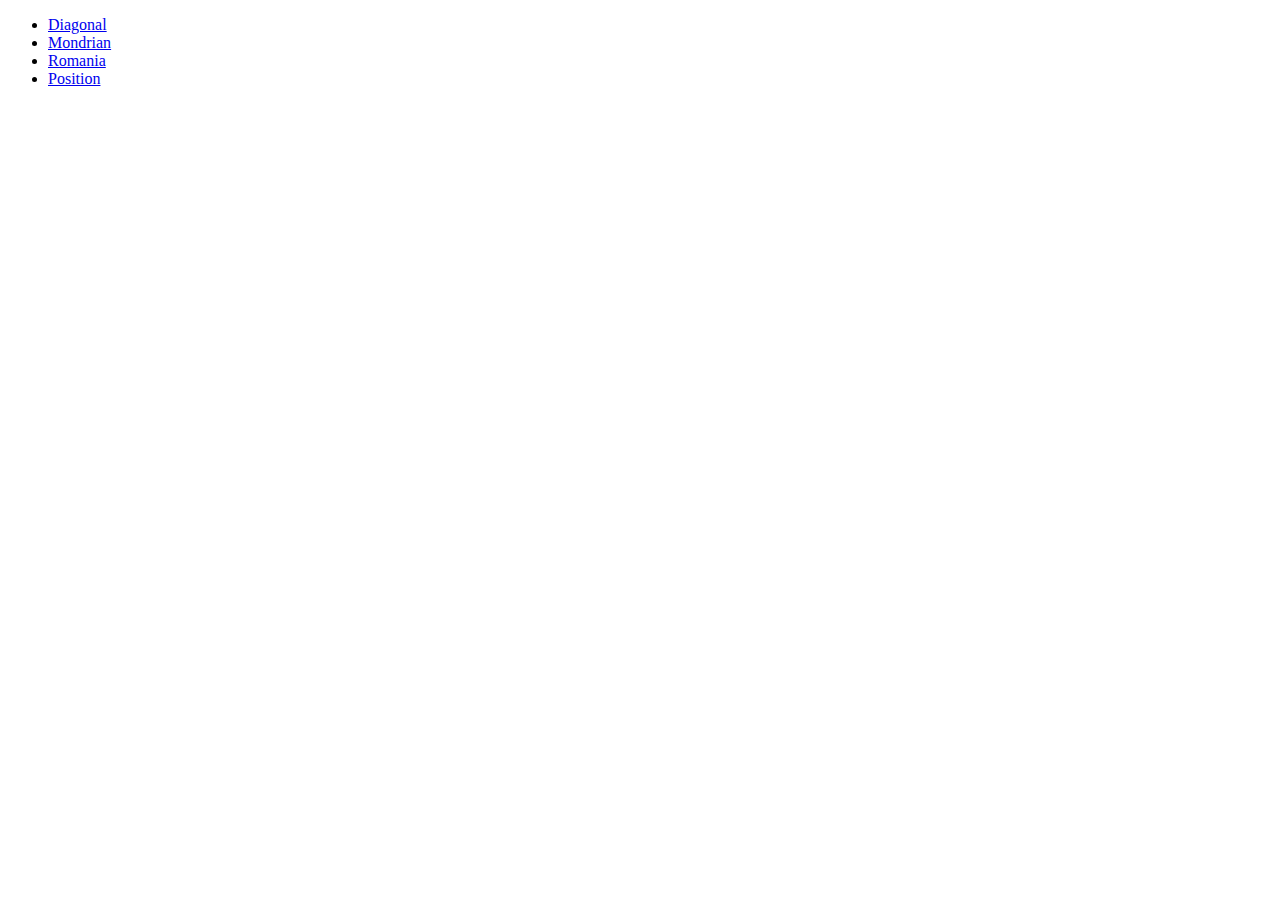
<file: CascadingStyleSheets/index.html>
<!DOCTYPE html>
<html lang="en">
<head>
    <meta charset="UTF-8">
    <meta name="viewport" content="width=device-width, initial-scale=1.0">
    <title>CSS testing</title>
</head>
<body>
    <ul>
        <li><a href="diagonal.html">Diagonal</a></li>
        <li><a href="mondrian.html">Mondrian</a></li>
        <li><a href="romania.html">Romania</a></li>
        <li><a href="position.html">Position</a></li>
    </ul>
</body>
</html>
</file>
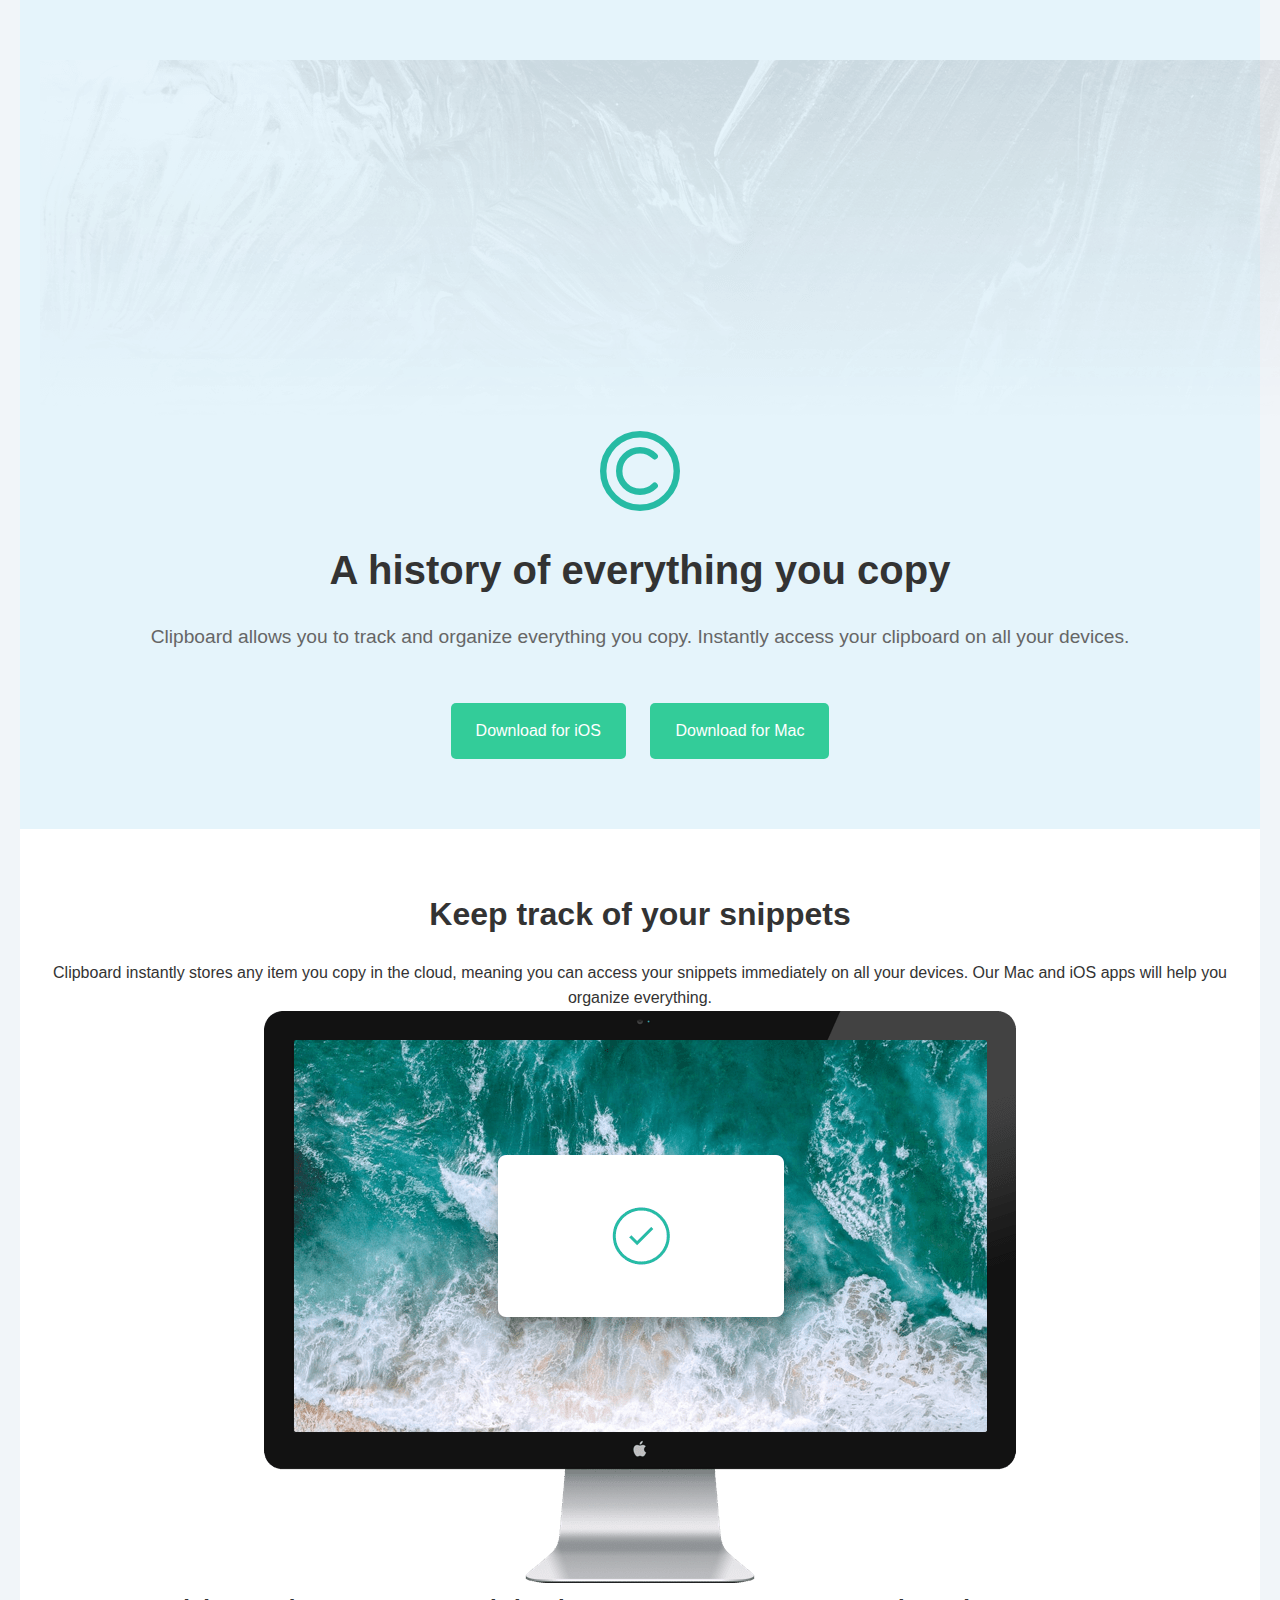
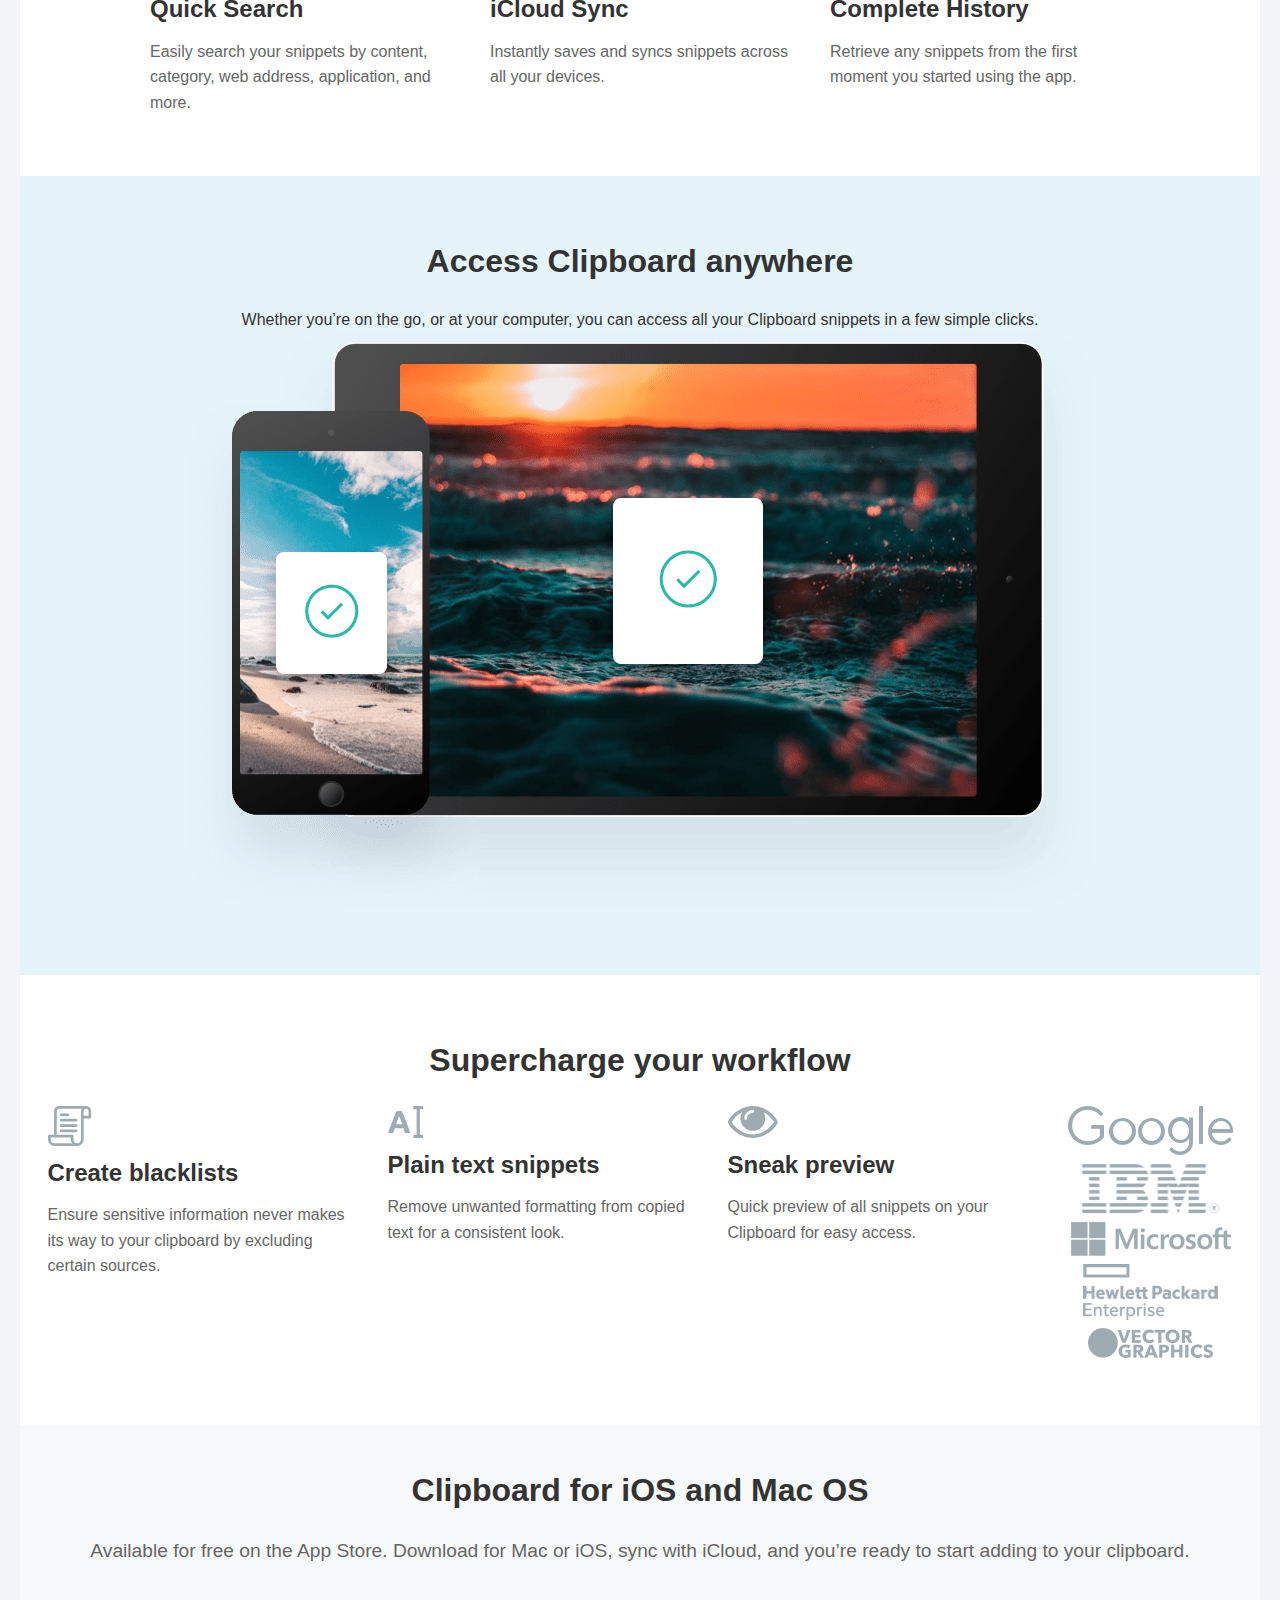
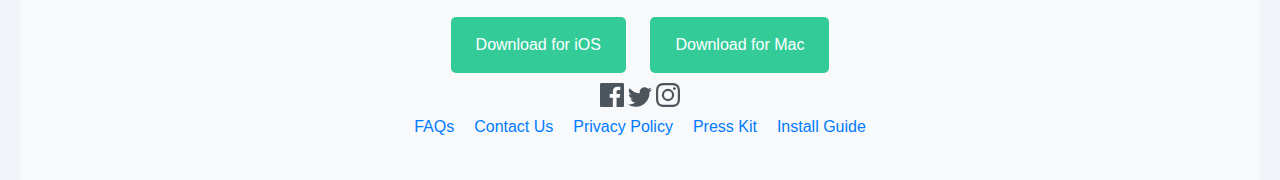
<file: container/index.html>
<!DOCTYPE html>
<html lang="en">
<head>
  <meta charset="UTF-8">
  <meta name="viewport" content="width=device-width, initial-scale=1.0">
  <link rel="icon" type="image/png" sizes="32x32" href="./images/favicon-32x32.png">
  <title>Clipboard Landing Page</title>
  <link rel="stylesheet" href="style.css">
</head>
<body>
  <header> <img src="./images/bg-header-desktop.png" alt="Header">
    <div class="logo-container">
      <!-- Placeholder for logo -->
      <img src="./images/logo.svg" alt="Clipboard Logo" class="logo">
    </div>
    <h1>A history of everything you copy</h1>
    <p>Clipboard allows you to track and organize everything you copy. Instantly access your clipboard on all your devices.</p>
    <div class="buttons">
      <a href="#" class="btn btn-ios">Download for iOS</a>
      <a href="#" class="btn btn-mac">Download for Mac</a>
    </div>
  </header>

  <section class="features">
    <h2>Keep track of your snippets</h2>
    <p>Clipboard instantly stores any item you copy in the cloud, meaning you can access your snippets immediately on all your devices. Our Mac and iOS apps will help you organize everything.</p>
    
    <!-- Placeholder for feature image -->
    <img src="./images/image-computer.png" alt="Feature Image" class="feature-image">

    <div class="features-list">
      <div class="feature">
        <h3>Quick Search</h3>
        <p>Easily search your snippets by content, category, web address, application, and more.</p>
        <!-- Placeholder for feature icon -->
      </div>
      <div class="feature">
        <h3>iCloud Sync</h3>
        <p>Instantly saves and syncs snippets across all your devices.</p>
        <!-- Placeholder for feature icon -->
      </div>
      <div class="feature">
        <h3>Complete History</h3>
        <p>Retrieve any snippets from the first moment you started using the app.</p>
        <!-- Placeholder for feature icon -->
      </div>
    </div>
  </section>

  <section class="access">
    <h2>Access Clipboard anywhere</h2>
    <p>Whether you’re on the go, or at your computer, you can access all your Clipboard snippets in a few simple clicks.</p>
    <!-- Placeholder for access image -->
    <img src="./images/image-devices.png" alt="Access Clipboard Anywhere" class="access-image">
  </section>

  <section class="workflow">
    <h2>Supercharge your workflow</h2>
    <div class="workflow-features">
      <div class="workflow-feature">
        <!-- Placeholder for workflow icon -->
        <img src="./images/icon-blacklist.svg" alt="Create Blacklists Icon">
        <h3>Create blacklists</h3>
        <p>Ensure sensitive information never makes its way to your clipboard by excluding certain sources.</p>
      </div>
      <div class="workflow-feature">
        <!-- Placeholder for workflow icon -->
        <img src="./images/icon-text.svg" alt="Plain Text Icon">
        <h3>Plain text snippets</h3>
        <p>Remove unwanted formatting from copied text for a consistent look.</p>
      </div>
      <div class="workflow-feature">
        <!-- Placeholder for workflow icon -->
        <img src="./images/icon-preview.svg" alt="Sneak Preview Icon">
        <h3>Sneak preview</h3>
        <p>Quick preview of all snippets on your Clipboard for easy access.</p>
      </div> 
      <div> <div><img src="./images/logo-google.png" alt="Google"></div>
      <div><img src="./images/logo-ibm.png" alt="IBM"></div>
      <div><img src="./images/logo-microsoft.png" alt="Microsoft"></div>
      <div><img src="./images/logo-hp.png" alt="hp"></div>
      <div><img src="./images/logo-vector-graphics.png" alt="logo-vector-graphics"></div>
     </div>
    </div>
  </section>

  <footer>
    <h2>Clipboard for iOS and Mac OS</h2>
    <p>Available for free on the App Store. Download for Mac or iOS, sync with iCloud, and you’re ready to start adding to your clipboard.</p>
    <div class="buttons">
      <a href="#" class="btn btn-ios">Download for iOS</a>
      <a href="#" class="btn btn-mac">Download for Mac</a>
    </div>

    <!-- Social media icons -->
    <div class="social-icons">
      <!-- Replace with actual social media icons -->
      <a href="#"><img src="./images/icon-facebook.svg" alt="Facebook"></a>
      <a href="#"><img src="./images/icon-twitter.svg" alt="Twitter"></a>
      <a href="#"><img src="./images/icon-instagram.svg" alt="Instagram"></a>
    </div>

    <ul class="footer-links">
      <li><a href="#">FAQs</a></li>
      <li><a href="#">Contact Us</a></li>
      <li><a href="#">Privacy Policy</a></li>
      <li><a href="#">Press Kit</a></li>
      <li><a href="#">Install Guide</a></li>
    </ul>
  </footer>
</body>
</html>
</file>
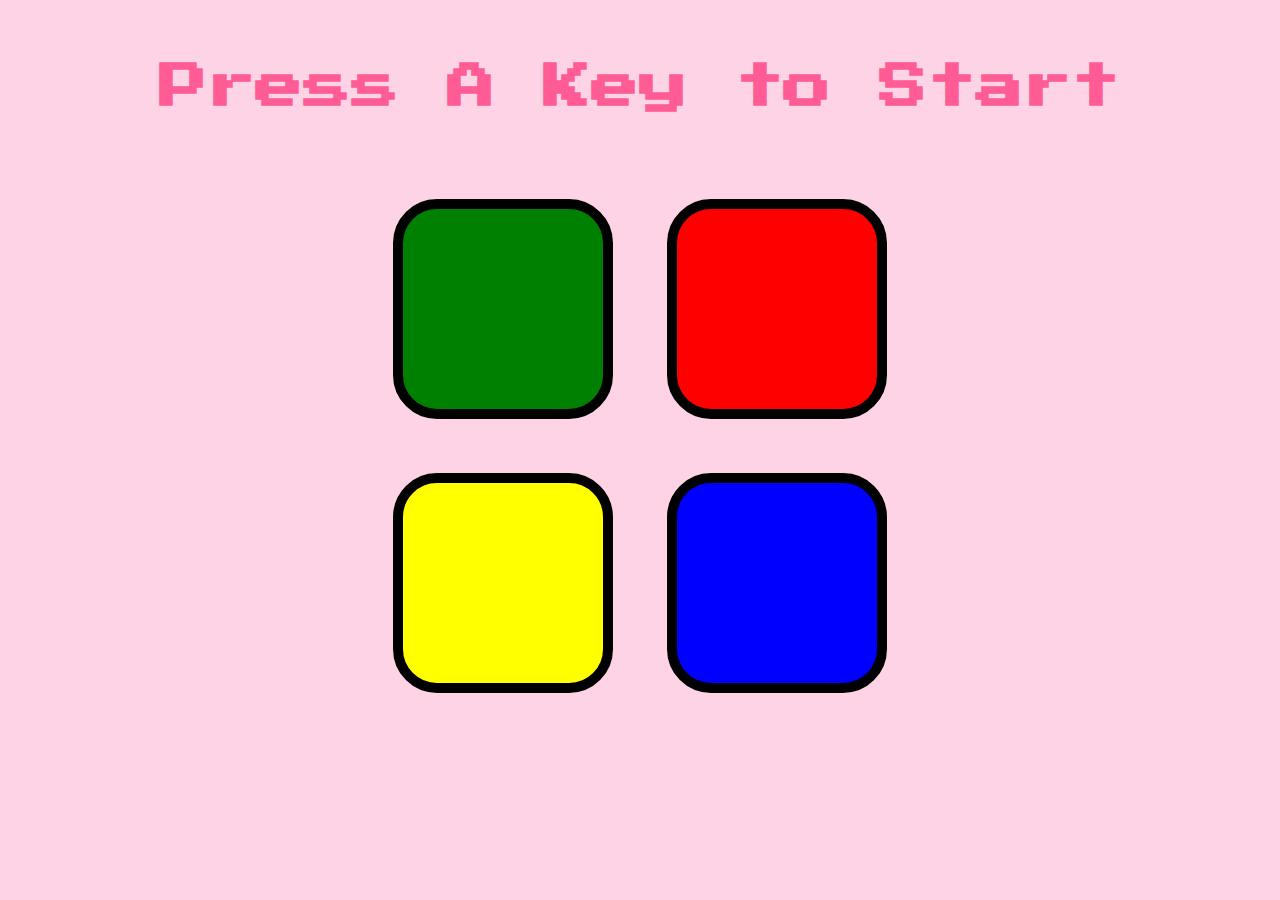
<file: Simon/index.html>
<!DOCTYPE html>
<html lang="en" dir="ltr">

<head>
  <meta charset="utf-8">
  <title>Simon</title>
  <link rel="stylesheet" href="styles.css">
  <link href="https://fonts.googleapis.com/css?family=Press+Start+2P" rel="stylesheet">
  <script src="https://ajax.googleapis.com/ajax/libs/jquery/3.3.1/jquery.min.js"></script>
  <script src="game.js" defer></script> 
</head>

<body>
  <h1 id="level-title">Press A Key to Start</h1>
  <div class="container">
    <div class="row">
      <div type="button" id="green" class="btn green"></div>
      <div type="button" id="red" class="btn red"></div>
    </div>
    <div class="row">
      <div type="button" id="yellow" class="btn yellow"></div>
      <div type="button" id="blue" class="btn blue"></div>
    </div>
  </div>
</body>

</html>
</file>
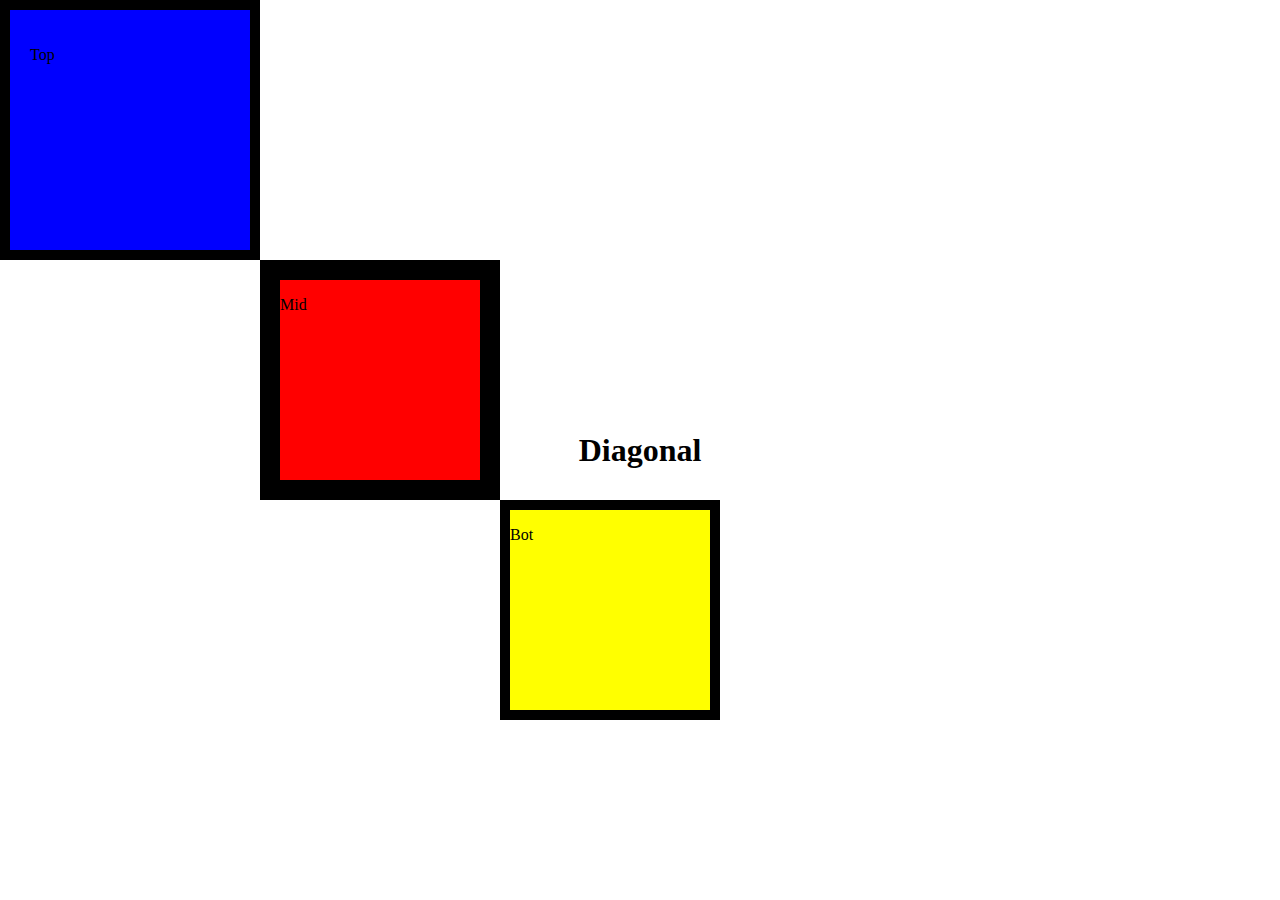
<file: CascadingStyleSheets/diagonal.html>
<!DOCTYPE html>
<html lang="en">
<head>
    <meta charset="UTF-8">
    <meta name="viewport" content="width=device-width, initial-scale=1.0">
    <title>CSS testing - Diagonal</title>
    <link rel="stylesheet" href="./diagonal.css">
</head>
<body>
    <h1>Diagonal</h1>
    <div class="top-container">
        <p>Top</p>
    </div>
    <div class="middle-container">
        <p>Mid</p>
    </div>
    <div class="bottom-container">
        <p>Bot</p>
    </div>
</body>
</html>
</file>
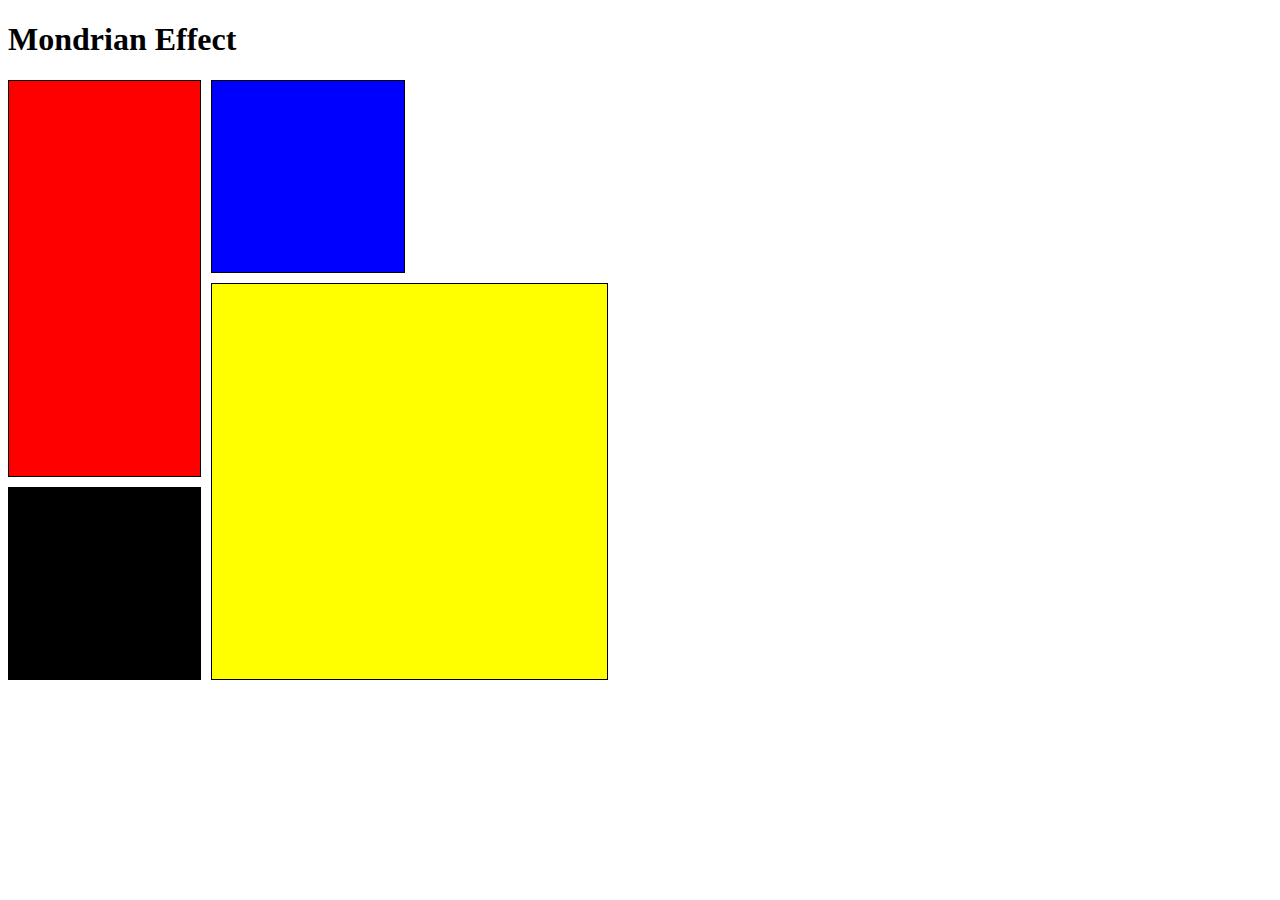
<file: CascadingStyleSheets/mondrian.html>
<!DOCTYPE html>
<html lang="en">
<head>
    <meta charset="UTF-8">
    <meta name="viewport" content="width=device-width, initial-scale=1.0">
    <title>Mondrian Effect</title>
    <link rel="stylesheet" href="./mondrian.css">
</head>
<body>
    <h1>Mondrian Effect</h1>
    <div class="container">
        <div class="box box1"></div>
        <div class="box box2"></div>
        <div class="box box3"></div>
        <div class="box box4"></div>
      </div>      
</body>
</html>
</file>
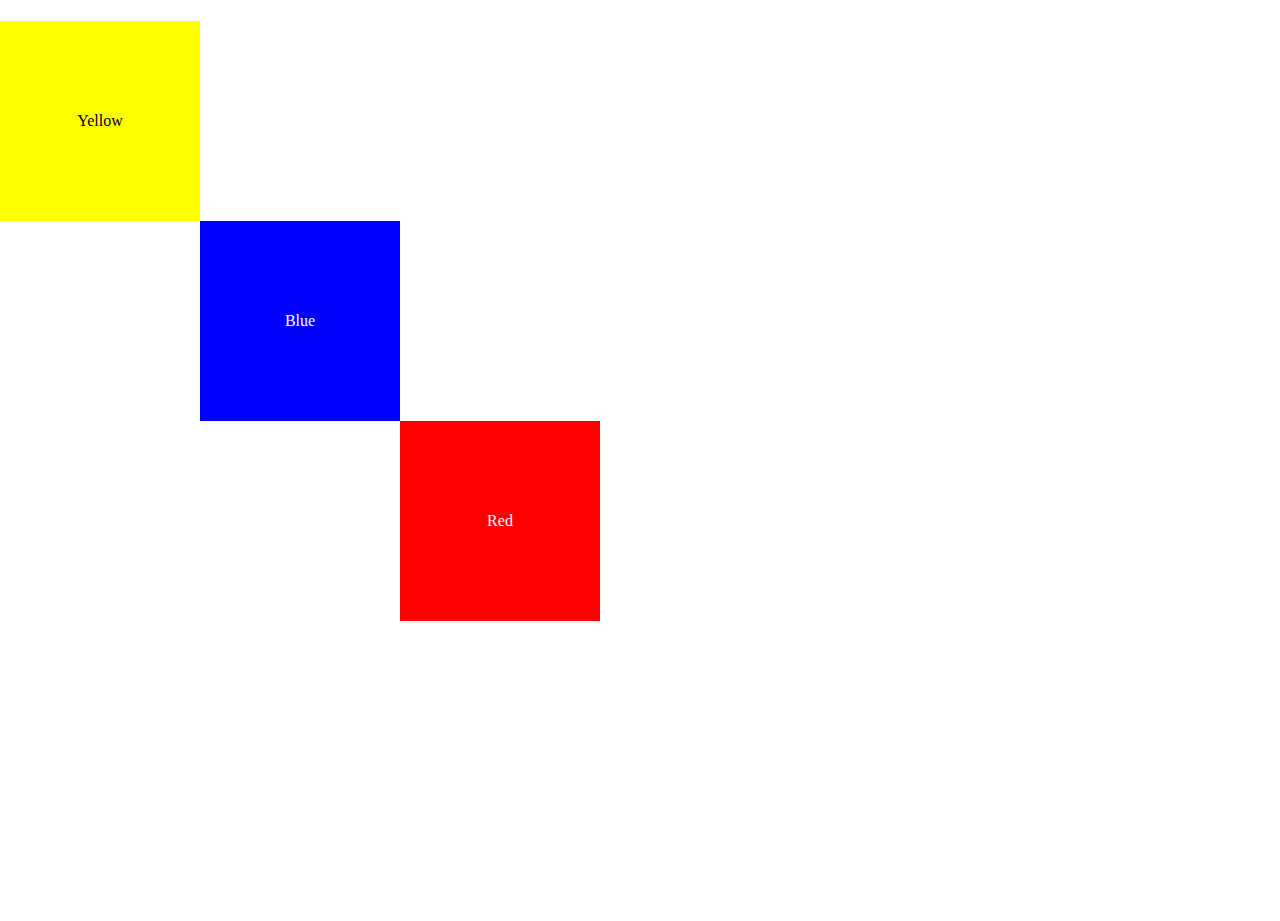
<file: CascadingStyleSheets/position.html>
<!DOCTYPE html>
<html lang="en">
<head>
    <meta charset="UTF-8">
    <meta name="viewport" content="width=device-width, initial-scale=1.0">
    <title>Diagonal Layout</title>
    <link rel="stylesheet" href="./position.css">
</head>
<body>
    <h1>Diagonal</h1>
    <div class="box yellow-container">
        <p>Yellow</p>
    </div>
    <div class="box blue-container">
        <p>Blue</p>
    </div>
    <div class="box red-container">
        <p>Red</p>
    </div>
</body>
</html>
</file>
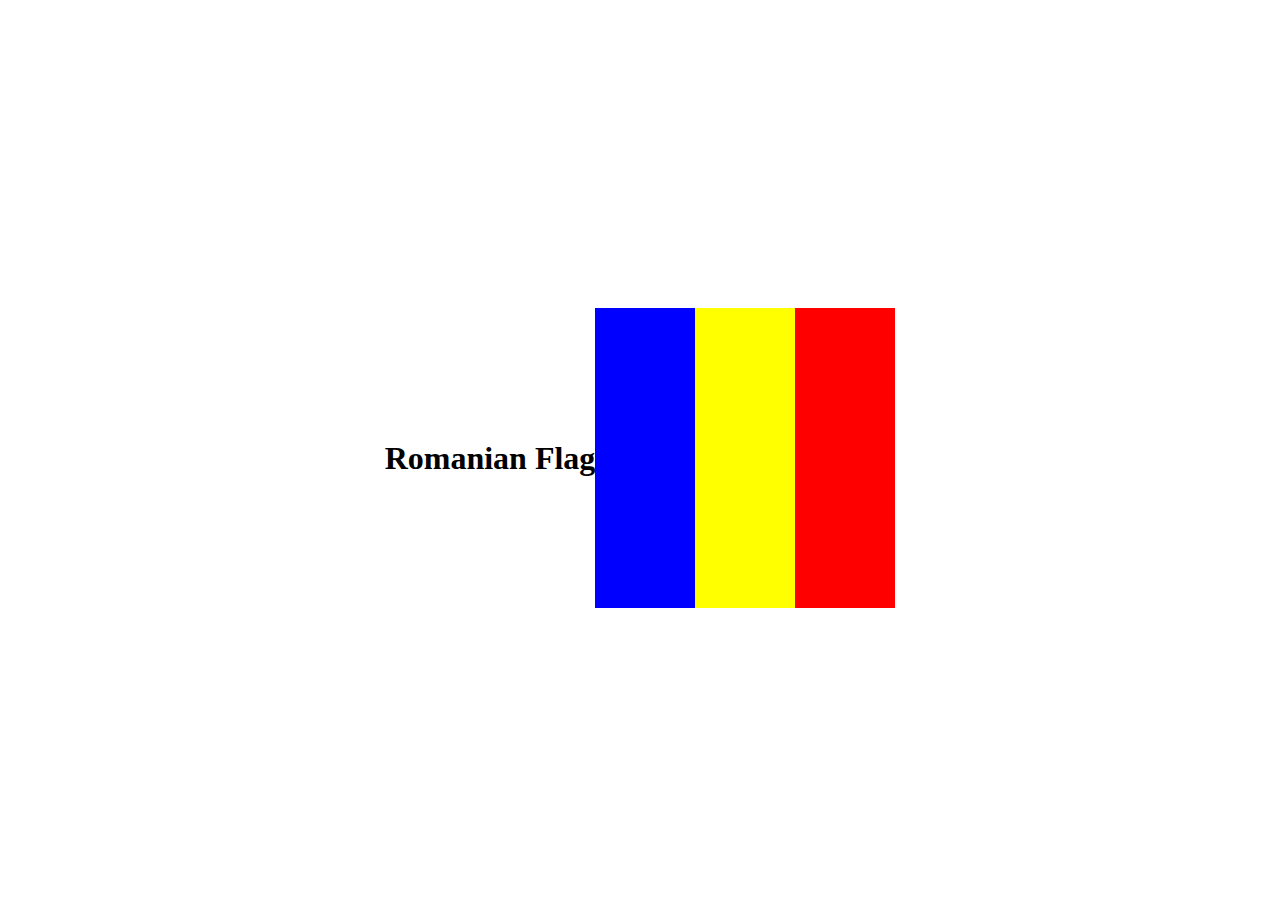
<file: CascadingStyleSheets/romania.html>
<!DOCTYPE html>
<html lang="en">
<head>
    <meta charset="UTF-8">
    <meta name="viewport" content="width=device-width, initial-scale=1.0">
    <title>Romanian Flag</title>
    <link rel="stylesheet" href="./romania.css">
</head>
<body>
    <h1>Romanian Flag</h1>
    <div class="flag">
        <div class="blue"></div>
        <div class="yellow"></div>
        <div class="red"></div>
    </div>
</body>
</html>
</file>
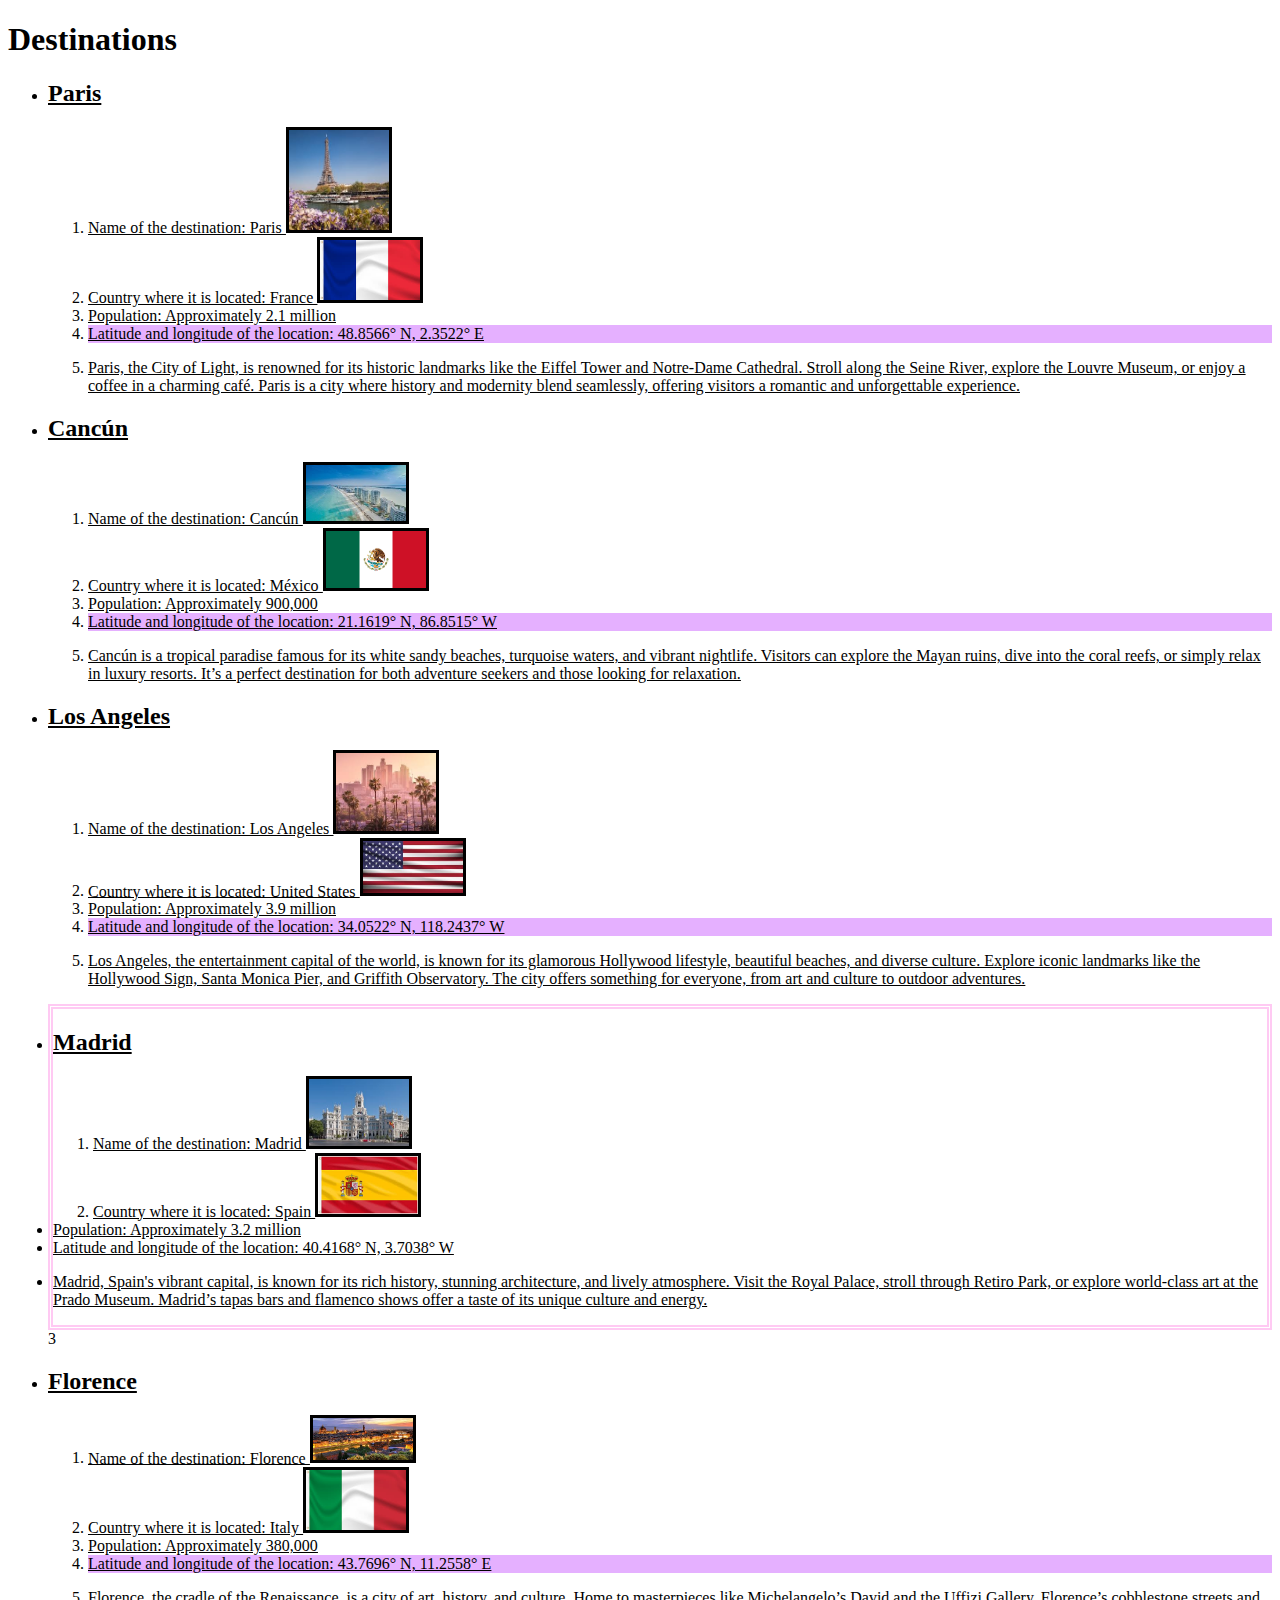
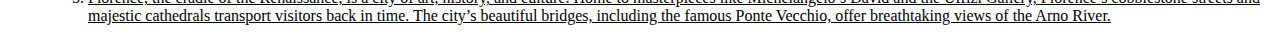
<file: destinations/destinations.html>
<!DOCTYPE html>
<html lang="en">
<head>
    <meta charset="UTF-8">
    <meta name="viewport" content="width=device-width, initial-scale=1.0">
    <title>My dream destinations</title>
    <link href="./styles.css" type="text/css" rel="stylesheet"/>
</head>
<body>
    <h1>Destinations</h1>
    <ul>
        <li><h2>Paris</h2> 
            <ol>
                <li>Name of the destination: Paris
                    <img src="./country/download.jpg" alt="Paris" class="flag"/>
                </li>
                <li>Country where it is located: France 
                    <img src="./country/download-1.jpg" alt="France Flag" class="flag"/>
                </li>
                <li>Population: Approximately 2.1 million </li>
                <li>Latitude and longitude of the location: 48.8566° N, 2.3522° E </li>
                <li><p>Paris, the City of Light, is renowned for its historic landmarks like the Eiffel Tower and Notre-Dame Cathedral. Stroll along the Seine River, explore the Louvre Museum, or enjoy a coffee in a charming café. Paris is a city where history and modernity blend seamlessly, offering visitors a romantic and unforgettable experience.</p> </li>
            </ol> </li>
            <li><h2>Cancún</h2> 
                <ol>
                    <li>Name of the destination: Cancún
                        <img src="./country/download-2.jpg" alt="Cancún" class="flag"/>
                    </li>
                    <li>Country where it is located: México 
                        <img src="./country/download.png" alt="Mexican Flag" class="flag"/>
                    </li>
                    <li>Population: Approximately 900,000 </li>
                    <li>Latitude and longitude of the location: 21.1619° N, 86.8515° W </li>
                    <li><p>Cancún is a tropical paradise famous for its white sandy beaches, turquoise waters, and vibrant nightlife. Visitors can explore the Mayan ruins, dive into the coral reefs, or simply relax in luxury resorts. It’s a perfect destination for both adventure seekers and those looking for relaxation.</p> </li>
                </ol> </li>
                <li><h2>Los Angeles</h2> 
                    <ol>
                        <li>Name of the destination: Los Angeles
                            <img src="./country/download-5.jpg" alt="LA" class="flag"/>
                        </li>
                        <li>Country where it is located: United States 
                            <img src="./country/download-6.jpg" alt="United States Flag" class="flag"/>
                        </li>
                        <li>Population: Approximately 3.9 million </li>
                        <li>Latitude and longitude of the location: 34.0522° N, 118.2437° W </li>
                        <li><p>Los Angeles, the entertainment capital of the world, is known for its glamorous Hollywood lifestyle, beautiful beaches, and diverse culture. Explore iconic landmarks like the Hollywood Sign, Santa Monica Pier, and Griffith Observatory. The city offers something for everyone, from art and culture to outdoor adventures.</p> </li>
                    </ol> </li>
                <div class="main">
                    <div class="image">
                    <li><h2>Madrid</h2> 
                        <ol>
                            <div class="location">
                            <li>Name of the destination: Madrid
                                <img src="./country/download-7.jpg" alt="Madrid" class="flag"/>
                            </li>
                            <li>Country where it is located: Spain
                                <img src="./country/download-8.jpg" alt="Spain Flag" class="flag"/>
                            </div>
                            </li>
                    </div>
                        <div> 
                                <li>Population: Approximately 3.2 million </li>
                                <li>Latitude and longitude of the location: 40.4168° N, 3.7038° W </li>
                                <li><p>Madrid, Spain's vibrant capital, is known for its rich history, stunning architecture, and lively atmosphere. Visit the Royal Palace, stroll through Retiro Park, or explore world-class art at the Prado Museum. Madrid’s tapas bars and flamenco shows offer a taste of its unique culture and energy.</p> </li>
                            </ol> </li>
                        </div>
                </div>3
                        <li><h2>Florence</h2> 
                            <ol>
                                <li>Name of the destination: Florence
                                    <img src="./country/download-3.jpg" alt="Madrid" class="flag"/> <br/>
                                </li>
                                <li>Country where it is located: Italy
                                    <img src="./country/download-4.jpg" alt="Spain Flag" class="flag"/>
                                </li>
                                <li>Population: Approximately 380,000 </li>
                                <li>Latitude and longitude of the location: 43.7696° N, 11.2558° E </li>
                                <li><p>Florence, the cradle of the Renaissance, is a city of art, history, and culture. Home to masterpieces like Michelangelo’s David and the Uffizi Gallery, Florence’s cobblestone streets and majestic cathedrals transport visitors back in time. The city’s beautiful bridges, including the famous Ponte Vecchio, offer breathtaking views of the Arno River.</p> </li>
                            </ol> </li>
    </ul>
</body>
</html>
</file>
<file: container/style.css>
* {
    margin: 0;
    padding: 0;
    box-sizing: border-box;
}

body {
    font-family: 'Arial', sans-serif;
    background-color: #f1f5f9;
    color: #333;
    line-height: 1.6;
    text-align: center;
    padding: 0 20px;
}
header {
    background-color: #e5f4fb;
    padding: 60px 20px;
}

.logo-container {
    margin-bottom: 20px;
}

.logo {
    width: 80px;
}

header h1 {
    font-size: 2.5rem;
    color: #333;
    margin-bottom: 20px;
}

header p {
    font-size: 1.2rem;
    color: #666;
    margin-bottom: 40px;
}

.buttons a {
    text-decoration: none;
    background-color: #33cc99;
    color: white;
    padding: 15px 25px;
    margin: 10px;
    border-radius: 5px;
    display: inline-block;
}

.btn-ios {
    background-color: #4CAF50;
}

.btn-mac {
    background-color: #007BFF;
}

/* Features */
.features {
    padding: 60px 20px;
    background-color: white;
}

.features h2 {
    font-size: 2rem;
    margin-bottom: 20px;
}

.features-list {
    display: flex;
    justify-content: center;
    gap: 40px;
}

.feature {
    max-width: 300px;
    text-align: left;
}

.feature h3 {
    font-size: 1.5rem;
    margin-bottom: 10px;
}

.feature p {
    font-size: 1rem;
    color: #666;
}

/* Access Section */
.access {
    padding: 60px 20px;
    background-color: #e5f4fb;
}

.access h2 {
    font-size: 2rem;
    margin-bottom: 20px;
}

/* Workflow Section */
.workflow {
    padding: 60px 20px;
    background-color: white;
}

.workflow h2 {
    font-size: 2rem;
    margin-bottom: 20px;
}

.workflow-features {
    display: flex;
    justify-content: center;
    gap: 40px;
}

.workflow-feature {
    max-width: 300px;
    text-align: left;
}

.workflow-feature h3 {
    font-size: 1.5rem;
    margin-bottom: 10px;
}

.workflow-feature p {
    font-size: 1rem;
    color: #666;
}

/* Footer */
footer {
    padding: 40px 20px;
    background-color: #f8f9fa;
}

footer h2 {
    font-size: 2rem;
    margin-bottom: 20px;
}

footer p {
    font-size: 1.2rem;
    color: #666;
    margin-bottom: 40px;
}

.footer-links {
    list-style: none;
    display: flex;
    justify-content: center;
    gap: 20px;
}

.footer-links a {
    color: #007BFF;
    text-decoration: none;
}
</file>
<file: Simon/styles.css>
body {
  text-align: center;
  background-color: #ffd3e6;
}

#level-title {
  font-family: 'Press Start 2P', cursive;
  font-size: 3rem;
  margin: 5%;
  color: #ff5c95;
}

.container {
  display: block;
  width: 50%;
  margin: auto;
}

.btn {
  margin: 25px;
  display: inline-block;
  height: 200px;
  width: 200px;
  border: 10px solid black;
  border-radius: 20%;
  cursor: pointer;
}

.red {
  background-color: red;
}

.green {
  background-color: green;
}

.blue {
  background-color: blue;
}

.yellow {
  background-color: yellow;
}

.pressed {
  box-shadow: 0 0 20px white;
  background-color: grey;
}

.game-over {
  background-color: red;
  opacity: 0.8;
}
</file>
<file: CascadingStyleSheets/diagonal.css>
body {
    margin: 0;
    display: flex;
    justify-content: center;
    align-items: center;
    height: 100vh;
    background-color: white;
    position: relative;
}

/* General Styles for all boxes */
div {
    width: 200px;
    height: 200px;
    position: absolute;
}

/* Specific styles for each box */
.top-container {
    background-color: blue;
    border: 10px solid black;
    padding: 20px;
    top: 0;
    left: 0;
}

.middle-container {
    background-color: red;
    border: 20px solid black;
    top: 260px;
    left: 260px;
}

.bottom-container {
    background-color: yellow;
    border: 10px solid black;
    top: 500px;
    left: 500px;
}
</file>
<file: CascadingStyleSheets/mondrian.css>
.container {
    display: grid;
    grid-template-columns: repeat(3, 1fr);
    grid-template-rows: repeat(3, 1fr);
    gap: 10px; /* Adjust gap as needed */
    width: 600px; /* Adjust as needed */
    height: 600px; /* Adjust as needed */
  }
  
  .box {
    background-color: white; /* Default background */
    border: 1px solid black;
  }
  
  .box1 {
    background-color: red;
    grid-column: 1 / 2;
    grid-row: 1 / 3;
  }
  
  .box2 {
    background-color: blue;
    grid-column: 2 / 3;
    grid-row: 1 / 2;
  }
  
  .box3 {
    background-color: yellow;
    grid-column: 2 / 4;
    grid-row: 2 / 4;
  }
  
  .box4 {
    background-color: black;
    grid-column: 1 / 2;
    grid-row: 3 / 4;
  }
</file>
<file: CascadingStyleSheets/position.css>
body {
    margin: 0;
    position: relative;
    height: 100vh;
}

/* General styles for boxes */
.box {
    width: 200px;
    height: 200px;
    position: absolute;
    text-align: center;
    color: white;
    display: flex;
    justify-content: center;
    align-items: center;
}

/* Yellow box */
.yellow-container {
    background-color: yellow;
    color: black;
    top: 0;
    left: 0;
}

/* Blue box */
.blue-container {
    background-color: blue;
    top: 200px;
    left: 200px;
}

/* Red box */
.red-container {
    background-color: red;
    top: 400px;
    left: 400px;
}
</file>
<file: CascadingStyleSheets/romania.css>
body {
    display: flex;
    justify-content: center;
    align-items: center;
    height: 100vh;
}

.flag {
    display: flex;
}

.blue, .yellow, .red {
    width: 100px;
    height: 300px;
}

.blue {
    background-color: blue;
}

.yellow {
    background-color: yellow;
}

.red {
    background-color: red;
}
</file>
<file: destinations/styles.css>
img{
    width:150px;
    border: solid !important;

}

li{
    text-decoration: underline;
}

.flag{
    border:none;
    width: 100px;
    display: inline-block;
}

.mex{
    border: 1px solid #ffbaf0c4;
    border-radius: 4px;
    padding: 5px;
    width:150 px;
}

#playa_carmen{
    border-top: 6px dotted red
}

#top5 li{
    font-family: Arial, Helvetica, sans-serif;
    text-decoration: none;
}

#bot3 li{
    font-weight: bolder;
    text-decoration: none;
}

thead{
    background-color: blue;
}

tr:nth-child(3){
    background-color: aquamarine;
}

li:nth-child(4){
    background-color: rgba(221, 152, 255, 0.763);
}

table{
    border: 5px double #ffbaf0c4
}

.main {
    border: 5px double #ffbaf0c4
}

.image {
    display:inline;
}

.location {
     display:inline-block;
}
</file>
